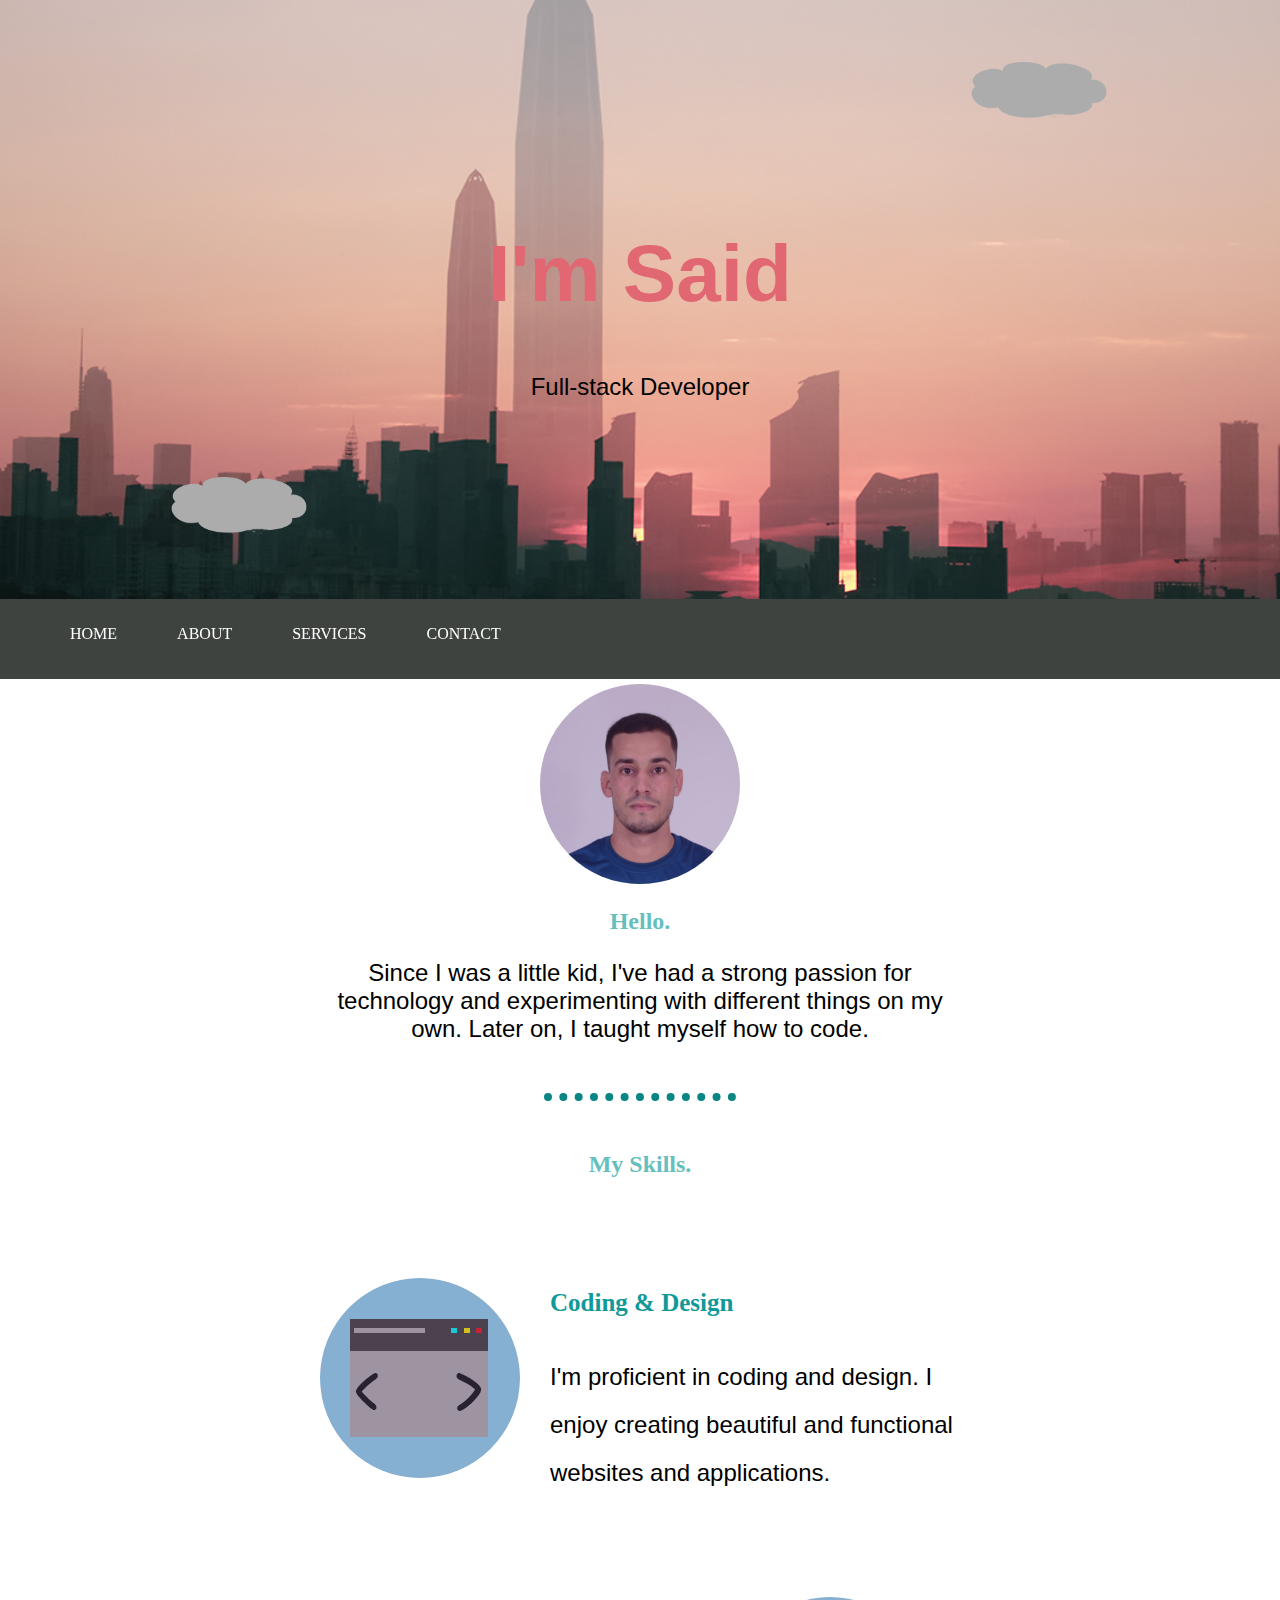
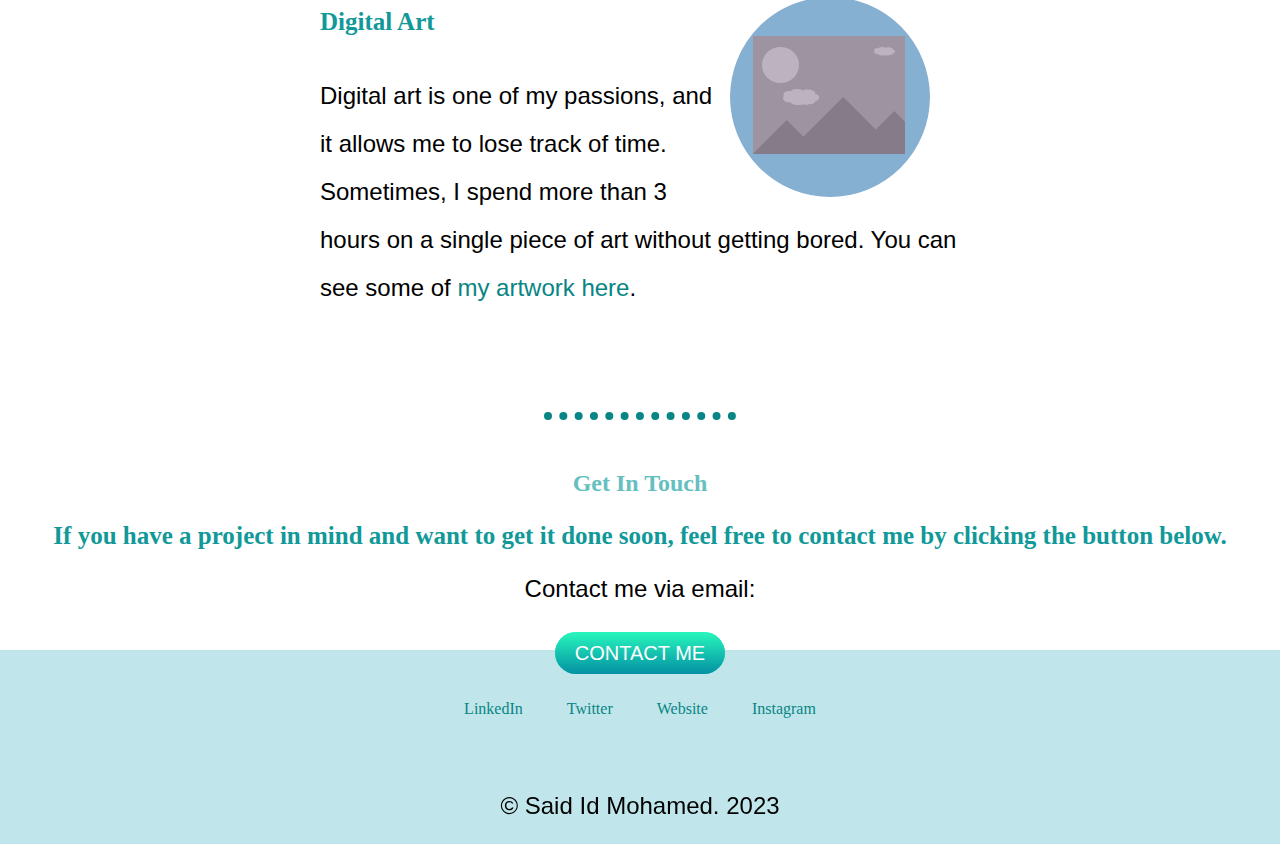
<file: index.html>
<!DOCTYPE html>
<html lang="en">

<head>
  <meta charset="UTF-8">
  <meta http-equiv="X-UA-Compatible" content="IE=edge">
  <meta name="viewport" content="width=device-width, initial-scale=1.0">
  <title>Said Id Mohamed</title>
  <link rel="stylesheet" href="css/styles.css">
  <link rel="icon" href="images/icon/favicon.png">
</head>

<body>
  <div id="HOME" class="topdiv">
    <img class="topcloud" src="images/cloud.png" alt="cloud-img">
    <h1>I'm Said</h1>
    <p>Full-stack Developer</p>
    <img class="bottomcloud" src="images/cloud2.png" alt="cloud2-img">
  </div>

  <nav class="nav">
    <ul>
      <li><a href="#HOME">HOME</a></li>
      <li><a href="#ABOUT">ABOUT</a></li>
      <li><a href="#SERVICES">SERVICES</a></li>
      <li><a href="#CONTACT">CONTACT</a></li>
    </ul>
  </nav>

  <div id="ABOUT" class="middle-container">
    <div class="profile">
      <img class="imagep" src="css/profile.jpg" alt="profile image">
      <h2>Hello.</h2>
      <p>Since I was a little kid, I've had a strong passion for technology and experimenting with different things on my
        own. Later on, I taught myself how to code.</p>
    </div>
    <hr>
    <div id="SERVICES" class="skills">
      <h2>My Skills.</h2>
      <div class="skill-row">
        <img class="codeimg" src="images/skills-code.gif" alt="">
        <h3>Coding & Design</h3>
        <p>I'm proficient in coding and design. I enjoy creating beautiful and functional websites and applications.</p>
      </div>
      <div class="skill-row">
        <img class="artimg" src="images\skills-degital-art.gif" alt="">
        <h3>Digital Art</h3>
        <p>Digital art is one of my passions, and it allows me to lose track of time. Sometimes, I spend more than 3 hours on a single piece of art without getting bored. You can see some of <a href="digital art.html">my artwork here</a>.</p>
      </div>
    </div>
    <hr>
    <div id="CONTACT" class="contact-me">
      <h2>Get In Touch</h2>
      <h3>If you have a project in mind and want to get it done soon, feel free to contact me by clicking the button below.</h3>
      <p>Contact me via email:</p>
      <a class="btn" href="mailto:saidsee.me@gmail.com">CONTACT ME</a>
    </div>
  </div>

  <div class="bottom-container">
    <a class="footer-link" href="https://www.linkedin.com/">LinkedIn</a>
    <a class="footer-link" href="https://twitter.com/">Twitter</a>
    <a class="footer-link" href="https://saidcodes.github.io/saidproject/">Website</a>
    <a class="footer-link" href="https://www.instagram.com/saididmohamed/">Instagram</a>
    <p class="copy">© Said Id Mohamed. 2023</p>
  </div>
</body>

</html>
</file>
<file: css/styles.css>
html {
  scroll-behavior: smooth;
}

body {
  text-align: center;
  margin: 0;
  image-rendering: optimizeSpeed;
}

h1 {
  font-family: "Trebuchet MS", "Lucida Sans Unicode", "Lucida Grande",
    "Lucida Sans", Arial, sans-serif;
  font-size: 5em;
  color: #e16873;
}

h2 {
  color: #66bfbf;
}

h3 {
  color: #119999;
  font-size: 25px;
}

p {
  font-family: "Trebuchet MS", "Lucida Sans Unicode", "Lucida Grande",
    "Lucida Sans", Arial, sans-serif;
  font-size: 1.5em;
}

a {
  color: #088585;
  text-decoration: none;
}

a:hover {
  color: #00e4e4;
}

hr {
  border-style: none;
  border-top-style: dotted;
  border-color: #088585;
  border-width: 5px;
  width: 15%;
  border-top-width: 8px;
  margin: 50px auto;
}

.topdiv {
  background-image: url(bg1.png);
  background-position: center;
  background-size: cover;
}

.footer-link {
  margin: 10px 20px;
}

.topcloud {
  position: relative;
  width: 140px;
  height: 60px;
  left: 400px;
  margin: 60px auto 50px;
  /*  ++++++++++++++++++++++++++ */
  animation-name: move;
  animation-duration: 6s;
  animation-iteration-count: infinite;
  animation-direction: alternate;
}

@keyframes move {
  from {
    left: 40%;
  }

  to {
    left: -40%;
  }
}

.bottomcloud {
  position: relative;
  width: 140px;
  height: 60px;
  right: 400px;
  margin: 50px auto 60px;
  animation-name: mov;
  animation-duration: 6s;
  animation-iteration-count: infinite;
  animation-direction: alternate;
}

@keyframes mov {
  from {
    right: 40%;
  }

  to {
    right: -40%;
  }
}
.middle-container {
  margin: auto;
}

.imagep {
  padding: 0px;
}

.profile {
  width: 50%;
  margin: auto;
  padding-top: 5px;
}

.skill-row {
  width: 50%;
  margin: 100px auto 100px;
  text-align: left;
  line-height: 2;
}

.codeimg {
  float: left;
  margin-right: 30px;
}

.artimg {
  float: right;
  margin-right: 30px;
}

.addShortcut {
  background-color: transparent;
  border: none;
  box-shadow: none;
  justify-content: unset;
  padding: 0;
}

.bottom-container {
  background-color: rgb(192, 230, 235);
  padding: 50px 20px;
}

.btn {
  background: #28f7bc;
  background-image: -webkit-linear-gradient(top, #28f7bc, #0390a3);
  background-image: -moz-linear-gradient(top, #28f7bc, #0390a3);
  background-image: -ms-linear-gradient(top, #28f7bc, #0390a3);
  background-image: -o-linear-gradient(top, #28f7bc, #0390a3);
  background-image: linear-gradient(to bottom, #28f7bc, #0390a3);
  -webkit-border-radius: 28;
  -moz-border-radius: 28;
  border-radius: 28px;
  font-family: Arial;
  color: #ffffff;
  font-size: 20px;
  padding: 10px 20px 10px 20px;
  text-decoration: none;
}

.btn:hover {
  background: #09cdf0;
  background-image: -webkit-linear-gradient(top, #3ceffc, #0fa882);
  background-image: -moz-linear-gradient(top, #3ceffc, #0fa882);
  background-image: -ms-linear-gradient(top, #3ceffc, #0fa882);
  background-image: -o-linear-gradient(top, #3ceffc, #0fa882);
  background-image: linear-gradient(to bottom, #3ceffc, #0fa882);
  text-decoration: none;
  color: #023133;
}

.btn {
  position: relative;
  top: 15px;
}

.copy {
  position: relative;
  top: 50px;
}

.codeimg,
.artimg,
.imagep {
  border-radius: 50%;
  place-content: center;
  grid-auto-flow: column;
  --s: 200px;
  --b: 8px;
  --g: 5px;
  --c: #65686d;

  width: var(--s);
  aspect-ratio: 1;
  outline: calc(var(--s) / 2) solid #5b376b46;
  outline-offset: calc(var(--s) / -2);
  cursor: pointer;
  transition: 0.4s;
}

.codeimg:hover,
.artimg:hover,
.imagep:hover {
  outline: var(--b) solid var(--c);
  outline-offset: var(--g);
}

nav {
  background-color: #080e0ac7;

  backdrop-filter: blur(8px);
  width: 100%;
  height: 80px;
  position: sticky;
  top: 0px;
}

.nav ul {
  position: relative;

  list-style: none;
  margin: 0px;
  display: flex;
}

.nav ul a {
  color: rgb(255, 255, 255);
  float: left;
  margin: 26px 30px;
}

.nav ul a:hover {
  color: #46e0e0;
}

@media only screen and (max-width: 768px) {
  body {
    font-size: 16px;
  }

  h1 {
    font-size: 3em;
    color: #38aaaa;
  }

  h2 {
    font-size: 1.5em;
  }

  h3 {
    font-size: 1.2em;
  }

  .topdiv {
    background-attachment: scroll;
    background: none;
  }
  nav {
    display: flex;
    justify-content: center;
    background-color: #080e0ac7;
    backdrop-filter: blur(8px);
    width: 100%;
    height: auto;
    position: sticky;
    top: 0px;
    flex-direction: column;
  }

  .nav ul {
    position: relative;
    list-style: none;
    margin: 0;
    display: flex;
    flex-direction: row;
    justify-content: center;
  }

  .nav ul a {
    color: rgb(255, 255, 255);
    margin: 10px 10px;
  }

  .bg-top,
  .bg-mid {
    display: none;
  }

  .topcloud,
  .bottomcloud {
    display: none;
  }

  .profile {
    width: 100%;
    text-align: center;
  }

  .skill-row {
    width: 100%;
    text-align: center;
  }

  .codeimg,
  .artimg {
    float: none;
    margin: 10px auto;
  }

  .btn {
    font-size: 1.2em;
    padding: 10px 15px 10px 15px;
    margin-top: 20px;

    .copy {
      position: static;
      margin-top: 20px;
    }
  }
   .bottom-container {
   width: 100%;
  
  }
}
</file>
